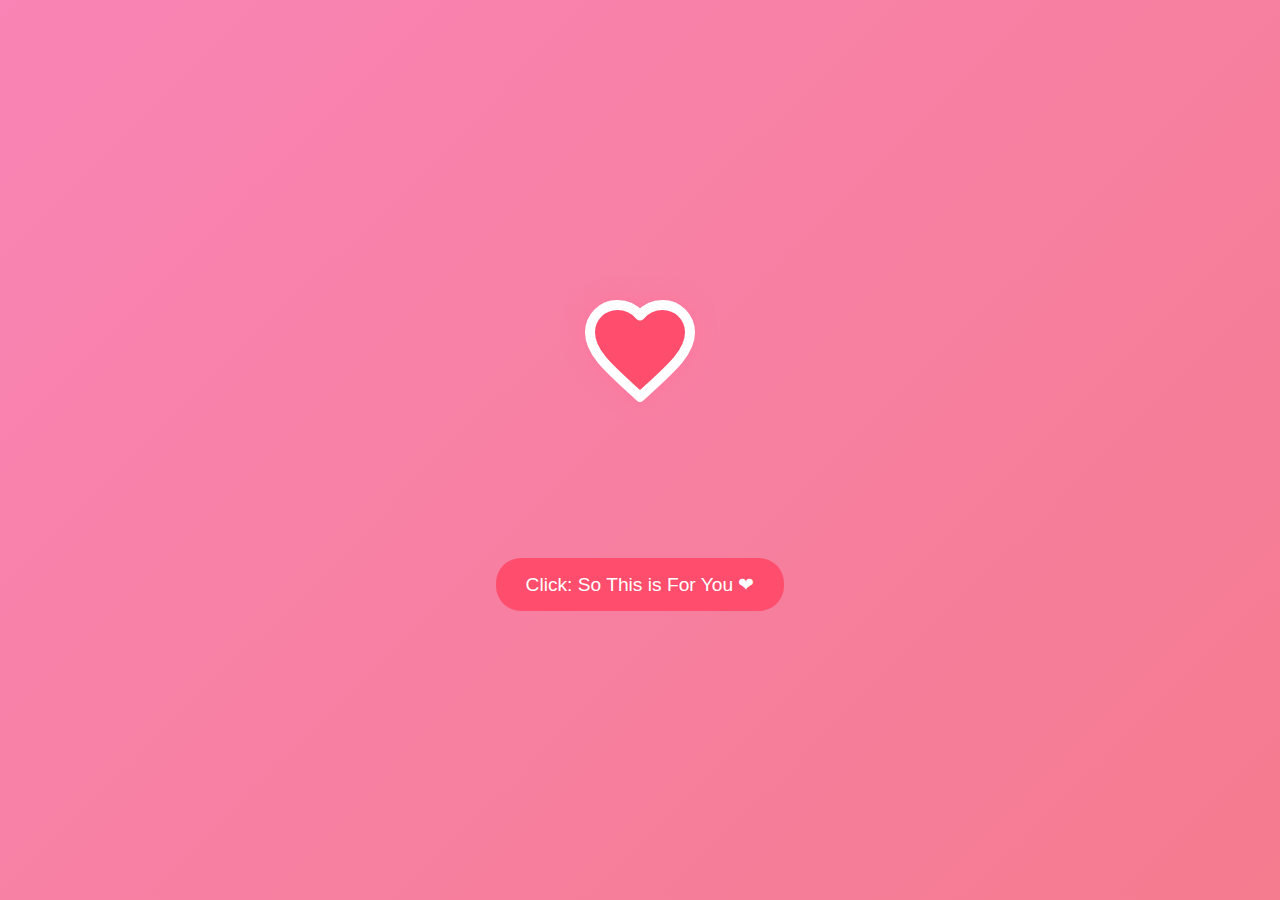
<file: index.html>
<!DOCTYPE html>
<html lang="en">

<head>
  <meta charset="UTF-8">
  <meta name="viewport" content="width=device-width, initial-scale=1.0">
  <title>Valentine Wish</title>
  <style>
    /* General Reset */
    body {
      margin: 0;
      height: 100vh;
      display: flex;
      justify-content: center;
      align-items: center;
      background: linear-gradient(135deg, #f984b5, #f57b8f);
      font-family: "Comic Sans MS", cursive, sans-serif;
      color: #fff;
      text-align: center;
      flex-direction: column;
    }

    .heart-container {
      display: flex;
      flex-direction: column;
      align-items: center;
      gap: 20px;
    }

    /* Perfect Heart SVG */
    .heart {
      width: 120px;
      height: 120px;
      fill: #ff4d6d;
      animation: pulse 1.5s infinite ease-in-out;
      filter: drop-shadow(0 0 10px #ff759b);
    }

    /* Glow Effect */
    @keyframes pulse {
      0%,
      100% {
        transform: scale(1);
        filter: drop-shadow(0 0 10px #ff759b);
      }

      50% {
        transform: scale(1.2);
        filter: drop-shadow(0 0 30px #ff759b);
      }
    }

    /* Shayari Text Styling */
    .shayari-text {
      font-size: 1.5em;
      font-weight: bold;
      color: #ffebd0;
      display: inline-block;
      line-height: 1.5;
      opacity: 0; /* Initially hidden */
      animation: fadeInText 1.5s forwards;
    }

    /* Animation for Text */
    @keyframes fadeInText {
      0% {
        opacity: 0;
      }
      100% {
        opacity: 1;
      }
    }

    /* Animation for words */
    .word {
      opacity: 0;
      display: inline-block;
      animation: fadeInWord 1.5s forwards;
    }
    .word:nth-child(1) {
  animation-delay: 0.5s;
}

.word:nth-child(2) {
  animation-delay: 1.5s;
}

.word:nth-child(3) {
  animation-delay: 2s;
}

.word:nth-child(4) {
  animation-delay: 2.5s;
}

.word:nth-child(5) {
  animation-delay: 3s;
}

.word:nth-child(6) {
  animation-delay: 3.5s;
}

.word:nth-child(7) {
  animation-delay: 4s;
}

.word:nth-child(8) {
  animation-delay: 4.5s;
}

.word:nth-child(9) {
  animation-delay: 5s;
}

.word:nth-child(10) {
  animation-delay: 5.5s;
}

.word:nth-child(11) {
  animation-delay: 6s;
}

.word:nth-child(12) {
  animation-delay: 6.5s;
}

.word:nth-child(13) {
  animation-delay: 7s;
}

.word:nth-child(14) {
  animation-delay: 7.5s;
}

.word:nth-child(15) {
  animation-delay: 8s;
}

.word:nth-child(16) {
  animation-delay: 8.5s;
}

.word:nth-child(17) {
  animation-delay: 9s;
}

.word:nth-child(18) {
  animation-delay: 9.5s;
}

    @keyframes fadeInWord {
      to {
        opacity: 1;
      }
    }

    /* Button Styling */
    .propose-btn {
      background-color: #ff4d6d;
      border: none;
      padding: 15px 30px;
      color: white;
      font-size: 1.2em;
      cursor: pointer;
      border-radius: 25px;
      transition: background-color 0.3s ease;
    }

    .propose-btn:hover {
      background-color: #ffffff;
      color: #f2264b;
    }
  </style>
</head>

<body>
  <div class="heart-container">
    <svg class="heart" xmlns="http://www.w3.org/2000/svg" viewBox="0 0 24 24" fill="none" stroke="currentColor" stroke-width="2" stroke-linecap="round" stroke-linejoin="round">
      <path d="M12 21.35l-1.45-1.32C5.4 15.36 2 12.28 2 8.5 2 5.42 4.42 3 7.5 3c1.74 0 3.41.81 4.5 2.09C13.09 3.81 14.76 3 16.5 3 19.58 3 22 5.42 22 8.5c0 3.78-3.4 6.86-8.55 11.54L12 21.35z" />
    </svg>

    <!-- First Line of Shayari (Appears first) -->
    <div class="shayari-text">
      <span class="word">Hey</span>
      <span class="word">my</span>
      <span class="word">chudail,</span><br>

      <span class="word">I</span>
      <span class="word">have</span>
      <span class="word">so</span>
      <span class="word">much</span>
      <span class="word">to</span>
      <span class="word">say,</span><br>
      <span class="word">but</span>
      <span class="word">words</span>
      <span class="word">fail</span>
      <span class="word">to</span>
      <span class="word">express</span>
      <span class="word">it</span>
      <span class="word">all.</span>
    </div>

    

    <button class="propose-btn" onclick="window.location.href='book.html'">
      Click: So This is For You   ❤
    </button>
  </div>
</body>

</html>
</file>
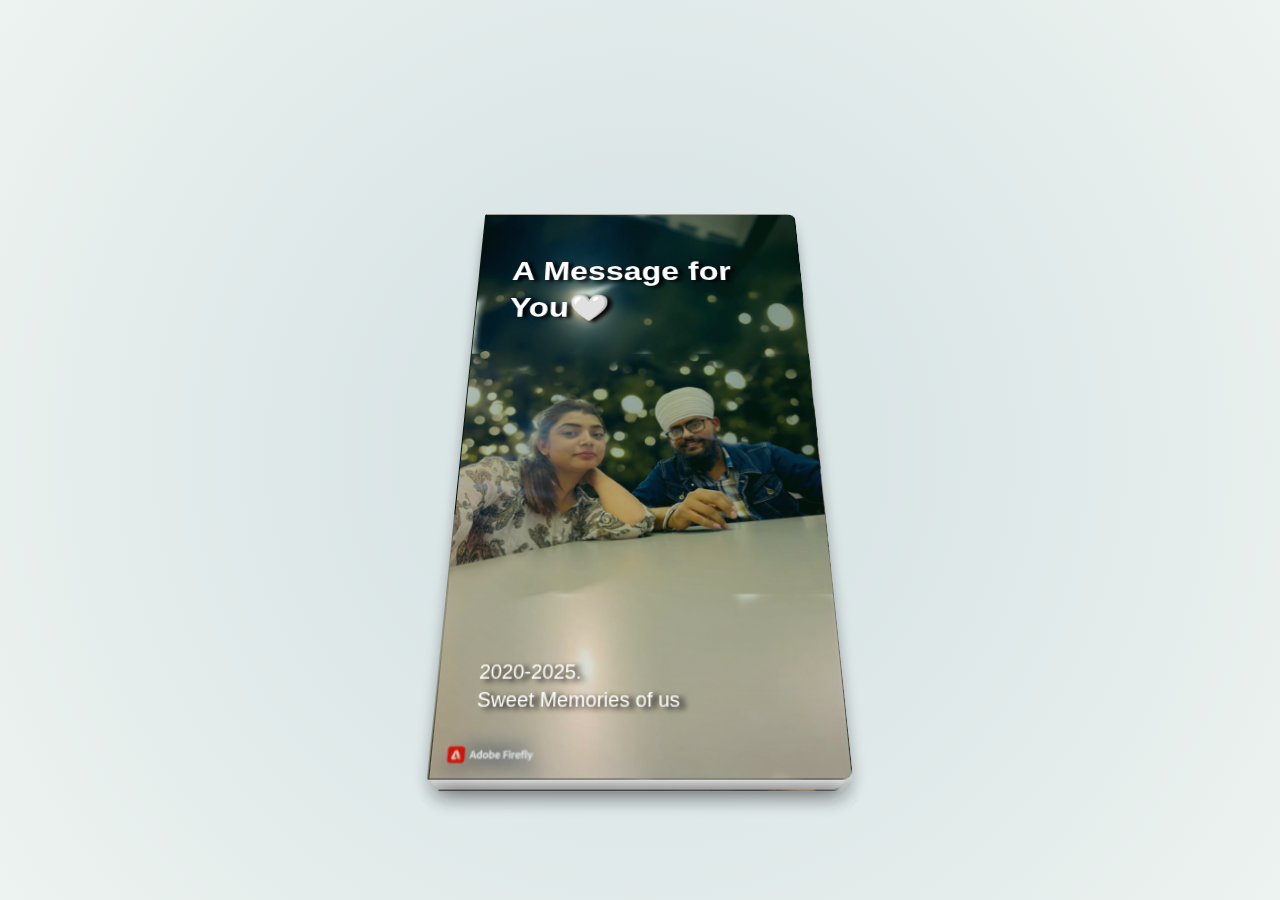
<file: book.html>
<!DOCTYPE html>
<html lang="en">
  <head>
    <meta charset="UTF-8" />
    <meta name="viewport" content="width=device-width, initial-scale=1.0" />
    <title>Message by Jawand Singh</title>
    <link rel="stylesheet" href="Style.css" />
  </head>
  <body>
    <div class="book">
      <div class="page">
        <div class="front cover">
          <h1
            style="
              color: rgb(255, 255, 255);
              text-shadow: 5px 2px 5px rgb(0, 0, 0);
            "
          >
            A Message for You🤍
          </h1>

          <p
            style="
              color: rgb(255, 255, 255);
              text-shadow: 5px 2px 5px rgb(0, 0, 0);
            "
          >
            2020-2025.<br />Sweet Memories of us
          </p>
        </div>
        <div class="back">
          <h2>Special Memories</h2>

          <video
  src="video1.mp4"
  style="width: 100%; max-width: 600px; height: auto;"
  controls autoplay
></video>

          <p>
            Play Video Before Start Reading... <br />Since we connect in
            lockdown 2020, ....
          </p>
        </div>
      </div>
      <!--2nd page-->
      <div class="page">
        <div class="front">
          <p>
            Since the first day we met, we both have no idea how good friends we will become. Talking to you for the first time in lockdown didn't make me feel as if I would never talk to you again. Because I feel like I don't match your standards.<br>I had a strong crush on you at college time but that time I feel that I am an asshole and not good for you and I was sacred that day. Fear of your anger.<br>
            But as time progressed, our conversations started happening on WhatsApp. We become a crazy friends.
          </p>
        </div>
        <div class="back">
          <video
  src="video.mp4"
  style="width: 100%; max-width: 600px; height: auto;"
  controls loop
></video>
        </div>
      </div>
      <!--3rd page-->
      <div class="page">
        <div class="front">
          <h2>Your Beauty >>> 🌍</h2>
          <p>
            There’s this charm, a beauty that’s hard to describe. From the
            sparkle in your eyes to the warmth in your smile, everything about
            you seems flawless. Honestly, sometimes it feels like you were
            created as a masterpiece, carefully designed to brighten the world.
          </p>
        </div>
        <div class="back">
          <h2>🤞💖</h2>
          <p>
            Talking to you has quickly become one of my favorite parts of the
            day. Every time I see a message from you, I can't help but smile. It
            feels like my day instantly gets brighter just because of our
            conversation. You're not just great to look at; your personality
            makes you even more special.
          </p>
        </div>
      </div>
      <!--4th page-->
      <div class="page">
        <div class="front">
          <video
          src="video2.mp4"
          style="width: 100%; max-width: 600px; height: auto;"
          controls autoplay loop
        ></video>
        </div>
        <div class="back">
          <img src="./chudail.jpeg" alt="Img 1" />
        </div>
      </div>
      <!--5th page-->
      <div class="page">
        <div class="front">
          <p>
            Here, I'm not purposing you or not trying to impress you. I just want to say that I am very lucky to have you in my life as a best friend and as a special friend.<br> Only you are the one who can I share my saddness as well as my happiness. I don't know which place is my mine in your life. I thought you have lots of male friends some of that should be special. But in my life, since my childhood I had lots of female friends but no one is like you.
          </p>
        </div>
        <div class="back">
          <img src="./buddy.jpeg" alt="Img 1" />
        </div>
      </div>
      <!--6th page-->
      <div class="page">
        <div class="front">
          <h2>🌹❤</h2>
          <p>
            I just wanted to let you know ke kade sochi naa ke tu kalli aa yaa sad aa main hamesha tere support vich kharhaa chahe tu koi crime vi karde fr vi teri support vich hi haunga. Don't scare to anyone. Borr hundi aa yaa kalle baithi aa jdon mrji call yaa msg kr dayi main aa jauga tere kol yaa borr nhi honn dauga tenu. 
          </p>
        </div>
        <div class="back" style="
    justify-content: center;">
          <p>Will You be Mine? <br><del>VALENTINE</del><br><b>MADDNESS FRIEND</b></p>
        </div>
      </div>

      <div class="page">
        <div class="front">
          <img src="./bhootani.jpeg" alt="Img 1" />
        </div>
        <div class="back cover">
          <h2>Happy Valentine's Day chudail</h2>
          <p>
            By: JD or Jawand Singh or Your pagal dost<br />
          </p>
        </div>
      </div>
    </div>
    <script src="Script.js"></script>
  </body>
</html>
</file>
<file: Style.css>
* {
    box-sizing: border-box;
  }
  

  
  body {
    margin: 0;
    display: flex;
    min-height: 100dvh;
    perspective: 1000px;
    font: 1em/1.4 "Poppins", sans-serif;
    overflow: hidden;
    color: hsl(180 68% 5%);
    background-image: radial-gradient(
      circle farthest-corner at 50% 50%,
      hsl(187 20% 88%) 30%,
      hsl(149 20% 94%) 100%
    );
  }
  
  .book {
    position: relative;
    display: flex;
    margin: auto;
    width: 40cqmin;
    /*1* let pointer event go trough pages of lower Z than .book */
    pointer-events: none;
    transform-style: preserve-3d;
    transition: translate 1s;
    translate: calc(min(var(--c), 1) * 50%) 0%;
    /* Incline on the X axis for pages preview */
    rotate: 1 0 0 30deg;
  }
  
  .page {
    /* PS: Don't go below thickness 0.5 or the pages might transpare */
    --thickness: 4;
    flex: none;
    display: flex;
    width: 100%;
    font-size: 2cqmin;
    /*1* allow pointer events on pages */
    pointer-events: all;
    user-select: none;
    transform-style: preserve-3d;
    transform-origin: left center;
    transition: transform 1s,
      rotate 1s ease-in
        calc((min(var(--i), var(--c)) - max(var(--i), var(--c))) * 50ms);
    translate: calc(var(--i) * -100%) 0px 0px;
    transform: translateZ(
      calc((var(--c) - var(--i) - 0.5) * calc(var(--thickness) * 0.23cqmin))
    );
    rotate: 0 1 0 calc(clamp(0, var(--c) - var(--i), 1) * -180deg);
  }
  
  .front,
  .back {
    position: relative;
    flex: none;
    width: 100%;
    backface-visibility: hidden;
    overflow: hidden;
    background-color: #fff;
    /* Fix backface visibility Firefox: */
    translate: 0px;
  }
  
  .back {
    translate: -100% 0;
    rotate: 0 1 0 180deg;
  }
  
  /* That's it. Your FlipBook customization styles: */
  
  .book {
    counter-reset: page -1;
    & a {
      color: inherit;
    }
  }
  
  .page {
    box-shadow: 0em 0.5em 1em -0.2em #00000020;
  }
  
  .front,
  .back {
    display: flex;
    flex-flow: column wrap;
    justify-content: space-between;
    padding: 2em;
    border: 1px solid #0002;
  
    &:has(img) {
      padding: 0;
    }
  
    & img {
      width: 100%;
      height: 100%;
      object-fit: cover;
    }
  
    &::after {
      position: absolute;
      bottom: 1em;
      counter-increment: page;
      content: counter(page) ".";
      font-size: 0.8em;
    }
  }
  .cover {
    &::after {
      content: "";
    }
  }
  .front {
    &::after {
      right: 1em;
    }
    background: linear-gradient(to left, #f7f7f7 80%, #eee 100%);
    border-radius: 0.1em 0.5em 0.5em 0.1em;
  }
  .back {
    &::after {
      left: 1em;
    }
    background-image: linear-gradient(to right, #f7f7f7 80%, #eee 100%);
    border-radius: 0.5em 0.1em 0.1em 0.5em;
  }
  
  .cover {
    background: radial-gradient(
        circle farthest-corner at 80% 20%,
        hsl(150 80% 20% / 0.3) 0%,
        hsl(170 60% 10% / 0.1) 100%
      ),
      hsl(231, 32%, 29%) url("./33.jpeg") 50% / cover;
    color: hsl(200 30% 98%);
  }
</file>
